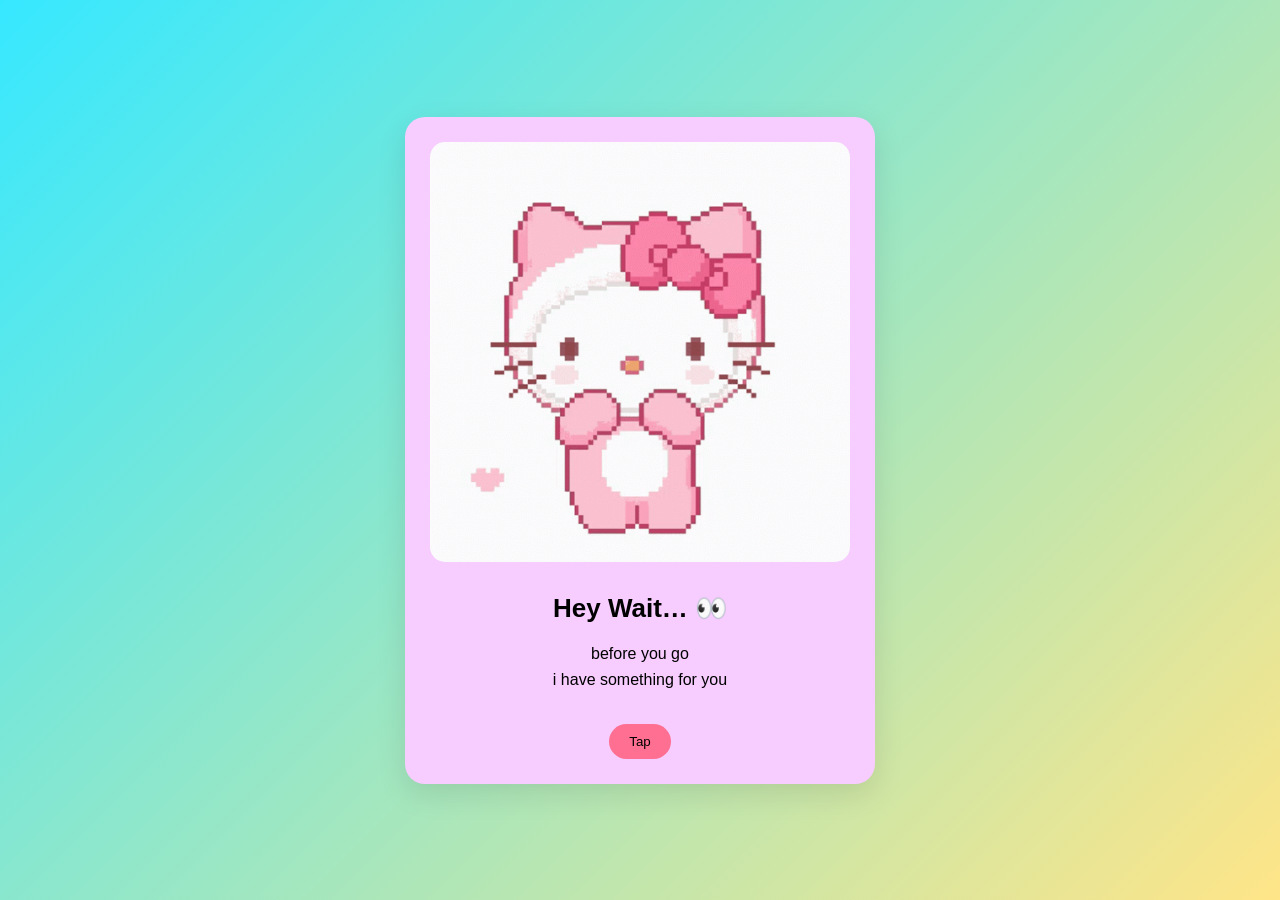
<file: index.html>
<!DOCTYPE html>
<html>
<head>
<meta name="viewport" content="width=device-width, initial-scale=1.0">
<link rel="stylesheet" href="style.css">
</head>
<body>

<div class="card">
  <img src="assets/intro.png" class="gif">
  <h1> Hey Wait… 👀</h1>
  <p>before you go <br> 
      i have something for you </p>
  <button onclick="next('page2.html')">Tap</button>
</div>

<script src="script.js"></script>
</body>
</html>
</file>
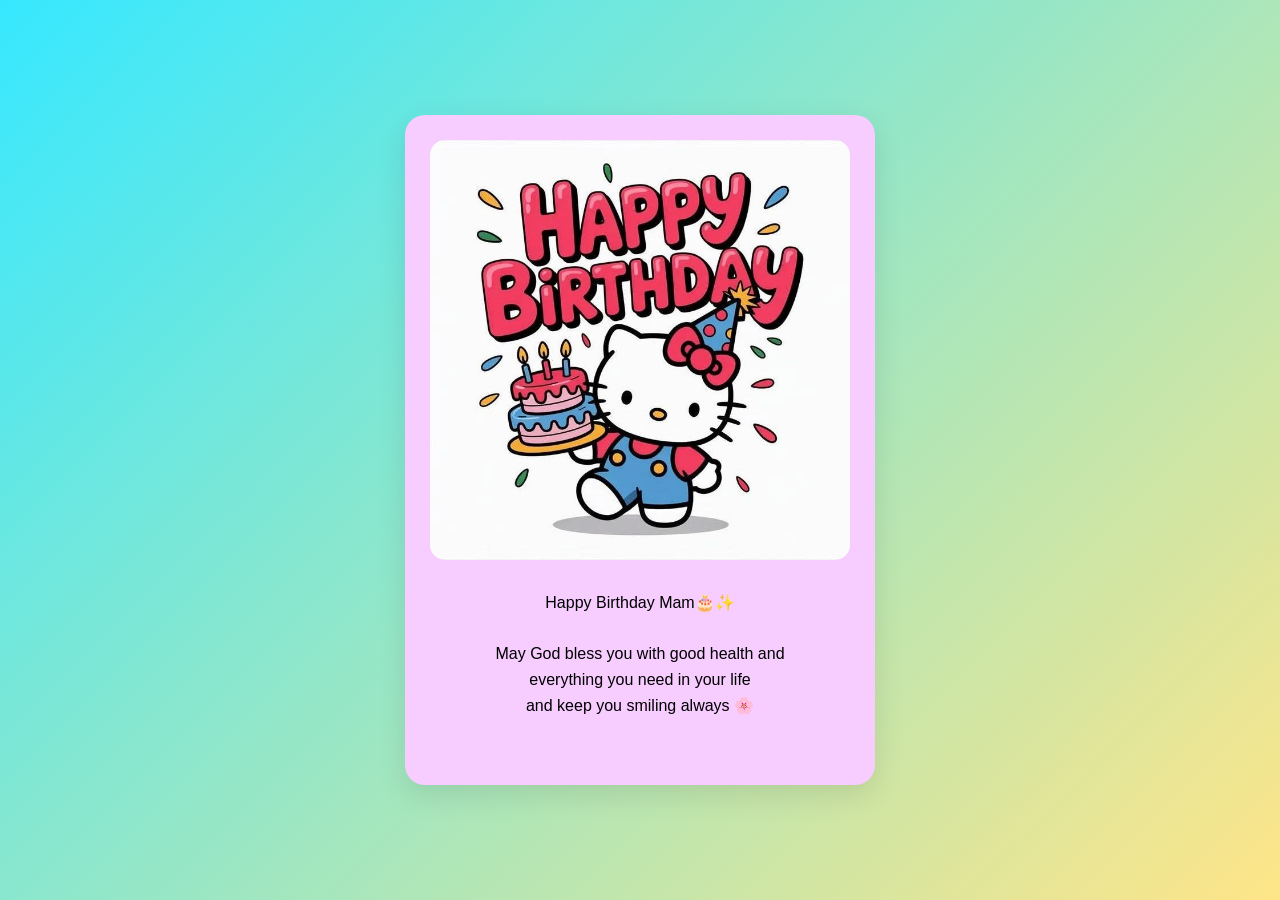
<file: final.html>
<!DOCTYPE html>
<html>
<head>
<meta name="viewport" content="width=device-width, initial-scale=1.0">
<link rel="stylesheet" href="style.css">
</head>
<body>

<div class="card">

  <img src="assets/final.gif" class="gif">

  <p>
           Happy Birthday Mam🎂✨<br><br>

    May God bless you with good health and <br>
     everything you need in your life <br>
    and keep you smiling always 🌸<br><br>

  

</div>

</body>
</html>
</file>
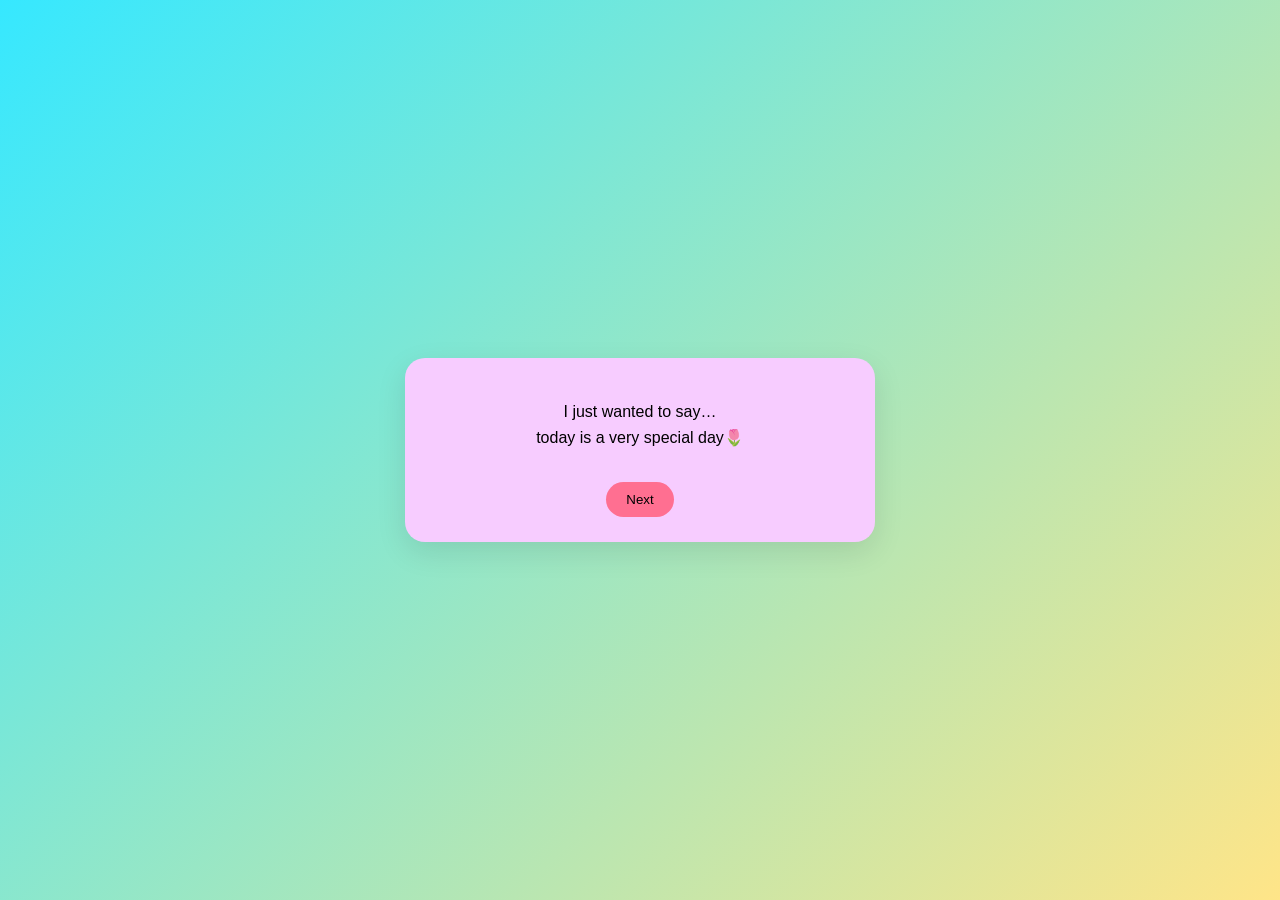
<file: page2.html>
<!DOCTYPE html>
<html>
<head>
<meta name="viewport" content="width=device-width, initial-scale=1.0">
<link rel="stylesheet" href="style.css">
</head>
<body>


<div class="card">
  <p>
    I just wanted to say…<br>
    today is a very special day🌷
  </p>
  <button onclick="next('page3.html')">Next</button>
</div>



<script src="script.js"></script>
</body>
</html>
</file>
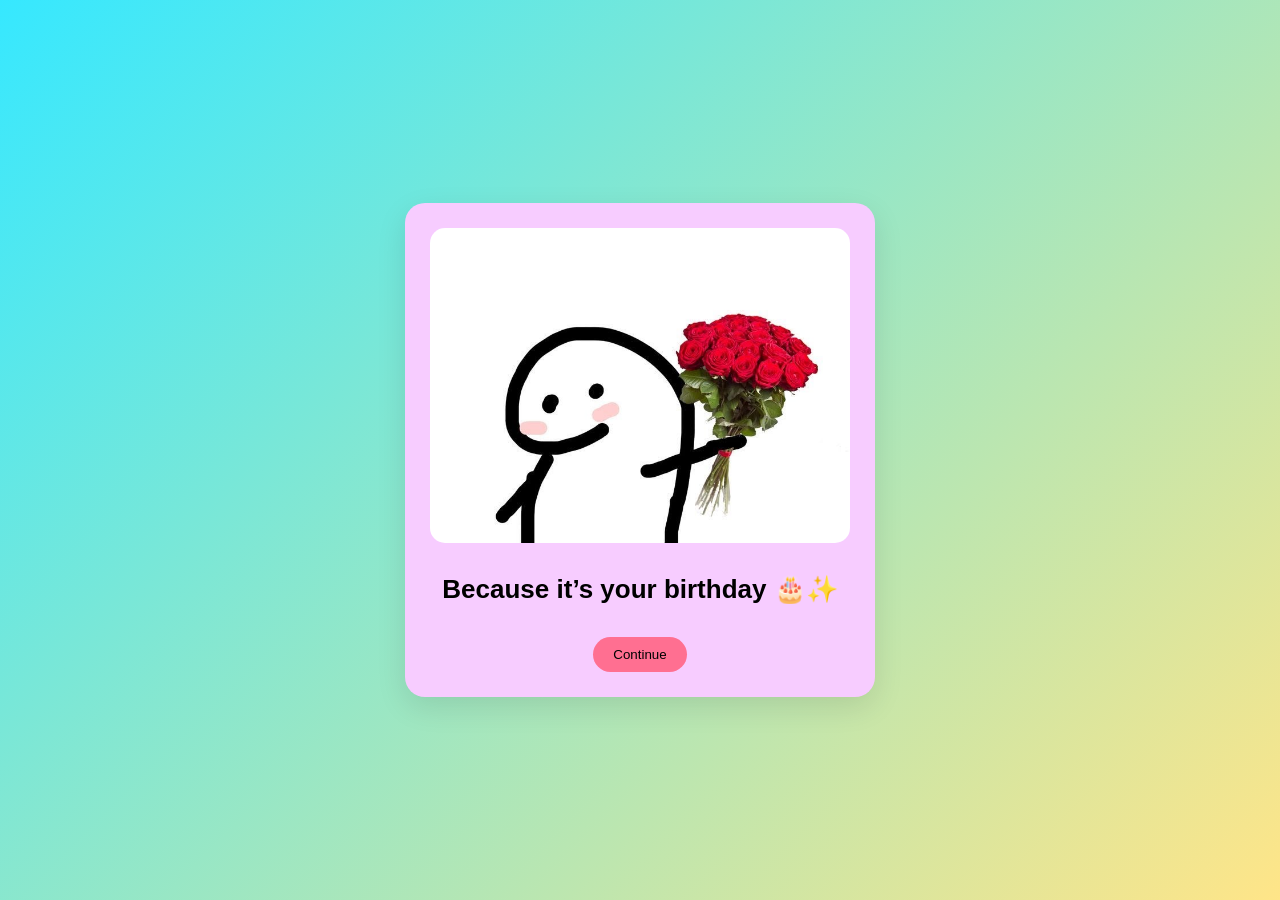
<file: page3.html>
<!DOCTYPE html>
<html>
<head>
<meta name="viewport" content="width=device-width, initial-scale=1.0">
<link rel="stylesheet" href="style.css">
</head>
<body>

<div class="card">
  <img src="assets/bday.png" class="gif">
  <h1>Because it’s your birthday 🎂✨</h1>
  <button onclick="next('page4.html')">Continue</button>
</div>
<script src="script.js"></script>
</body>
</html>
</file>
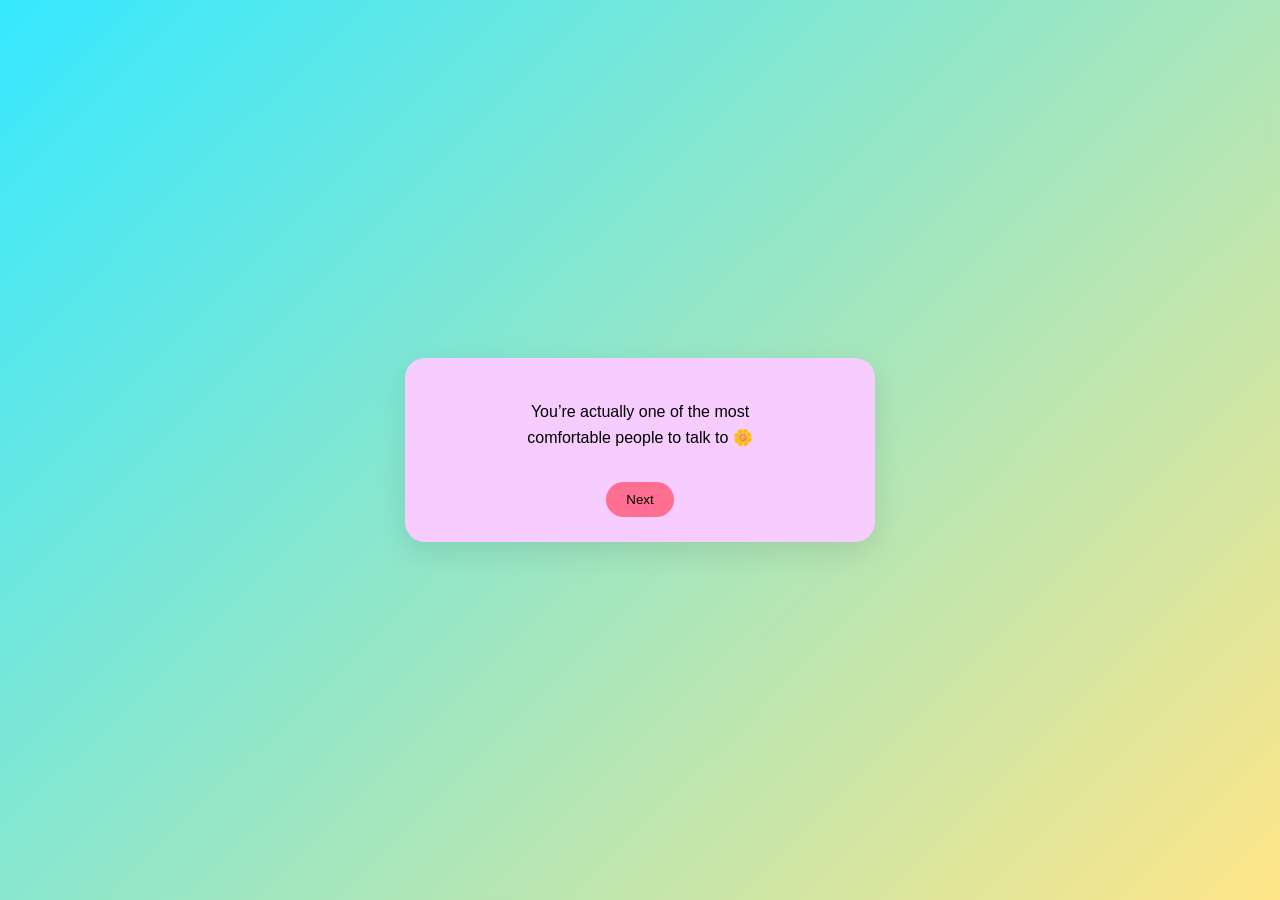
<file: page4.html>
<!DOCTYPE html>
<html>
<head>
<meta name="viewport" content="width=device-width, initial-scale=1.0">
<link rel="stylesheet" href="style.css">
</head>
<body>
    
    <div class="card">
  <p>
    You’re actually one of the most<br>
    comfortable people to talk to 🌼
  </p>
  <button onclick="next('page5.html')">Next</button>
</div>

<script src="script.js"></script>
</body>
</html>
</file>
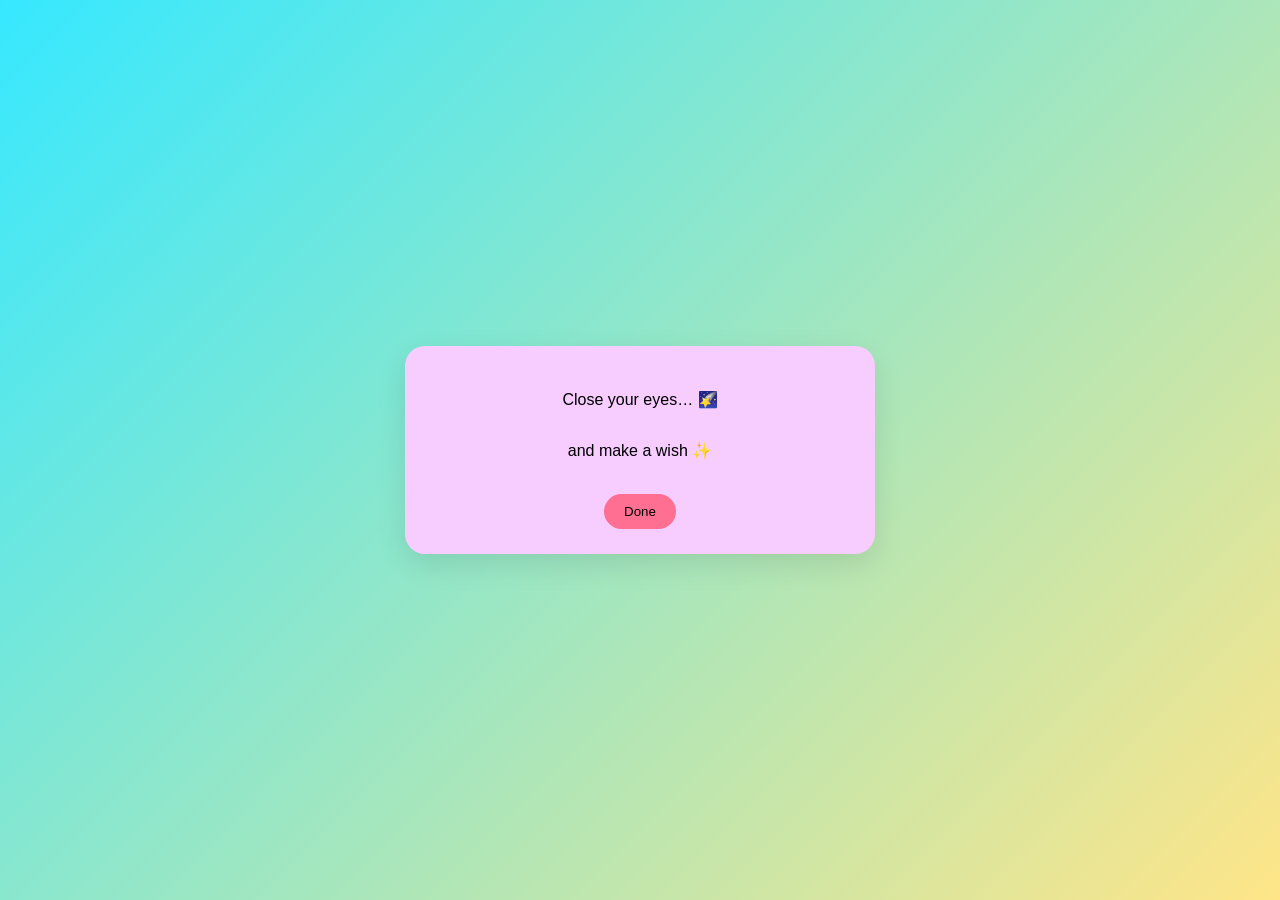
<file: page5.html>
<!DOCTYPE html>
<html>
<head>
<meta name="viewport" content="width=device-width, initial-scale=1.0">
<link rel="stylesheet" href="style.css">
</head>
<body>
    
    <div class="card">
 
  <p>
    Close your eyes… 🌠<br><br>
    and make a wish ✨
  </p>
  <button onclick="next('page6.html')">Done</button>
</div>


<script src="script.js"></script>
</body>
</html>
</file>
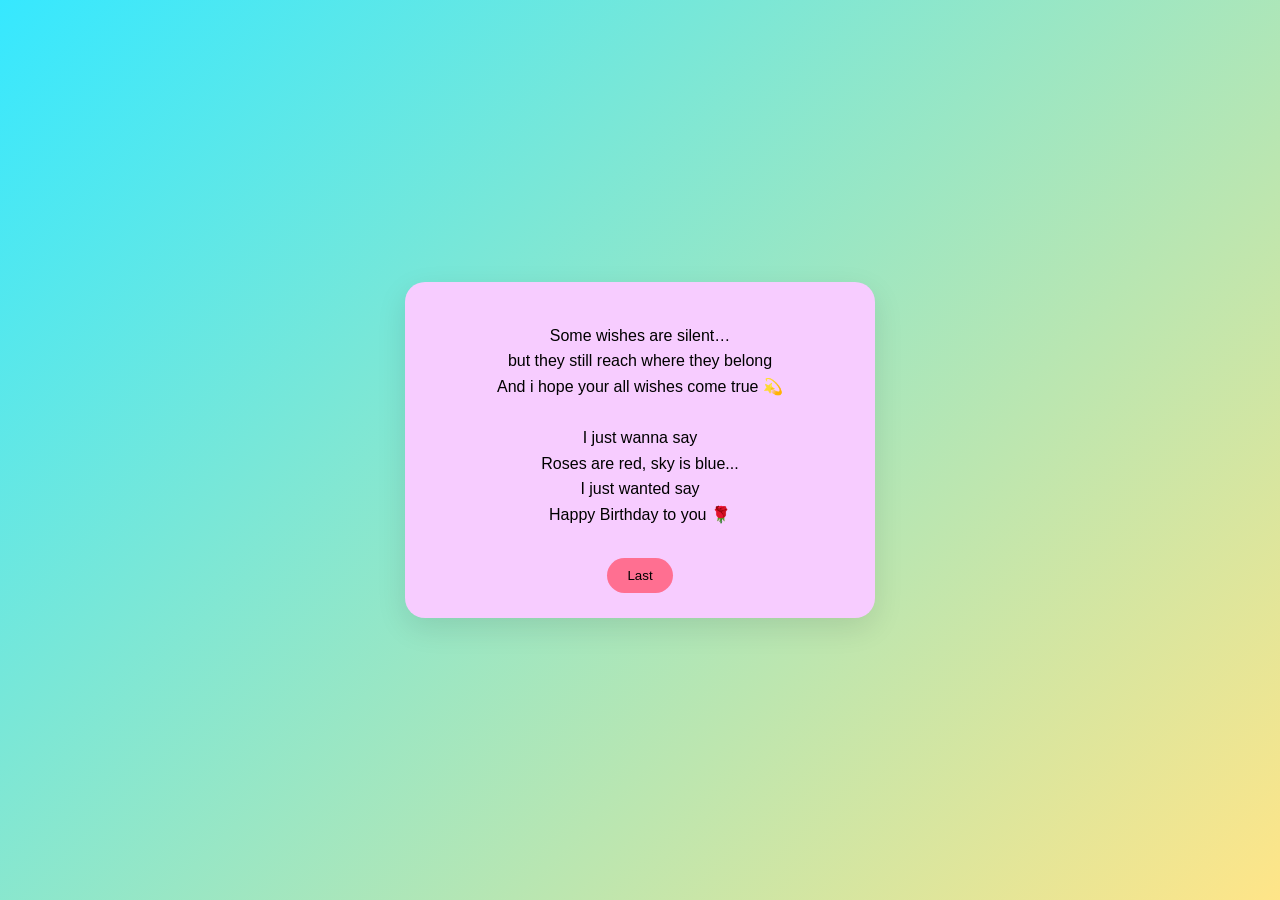
<file: page6.html>
<!DOCTYPE html>
<html>
<head>
<meta name="viewport" content="width=device-width, initial-scale=1.0">
<link rel="stylesheet" href="style.css">
</head>
<body>
    
    <div class="card">
  <p>
    Some wishes are silent…<br>
    but they still reach where they belong <br>
     And i hope your all wishes come true 💫 <br><br>

     I just wanna say <br>
     Roses are red, sky is blue... <br>
     I just wanted say <br>
     Happy Birthday to you 🌹
  </p>
  <button onclick="next('final.html')">Last</button>
</div>


<script src="script.js"></script>
</body>
</html>
</file>
<file: style.css>
body {
  margin: 0;
  font-family: 'Poppins', sans-serif;
  background: linear-gradient(135deg, #36e8ff, #ffe588);
  display: flex;
  justify-content: center;
  align-items: center;
  height: 100vh;
}

/* card style */
.card {
  width: 90%;
  max-width: 420px;
  padding: 25px;
  border-radius: 20px;
  background: rgb(247, 204, 255);
  text-align: center;
  box-shadow: 0 10px 30px rgba(0,0,0,0.1);
  animation: fade 0.8s ease;
}   

@keyframes fade {
  from {opacity:0; transform: translateY(20px);}
  to {opacity:1;}
}

h1 { font-size: 26px; }
p { font-size: 16px; line-height: 1.6; }

button {
  padding: 10px 20px;
  border: none;
  border-radius: 20px;
  background: #ff6f91;
  color: rgb(0, 0, 0);
  margin-top: 15px;
  cursor: pointer;
}

.gif {
  width: 100%;
  border-radius: 15px;
  margin-bottom: 10px;
}
</file>
